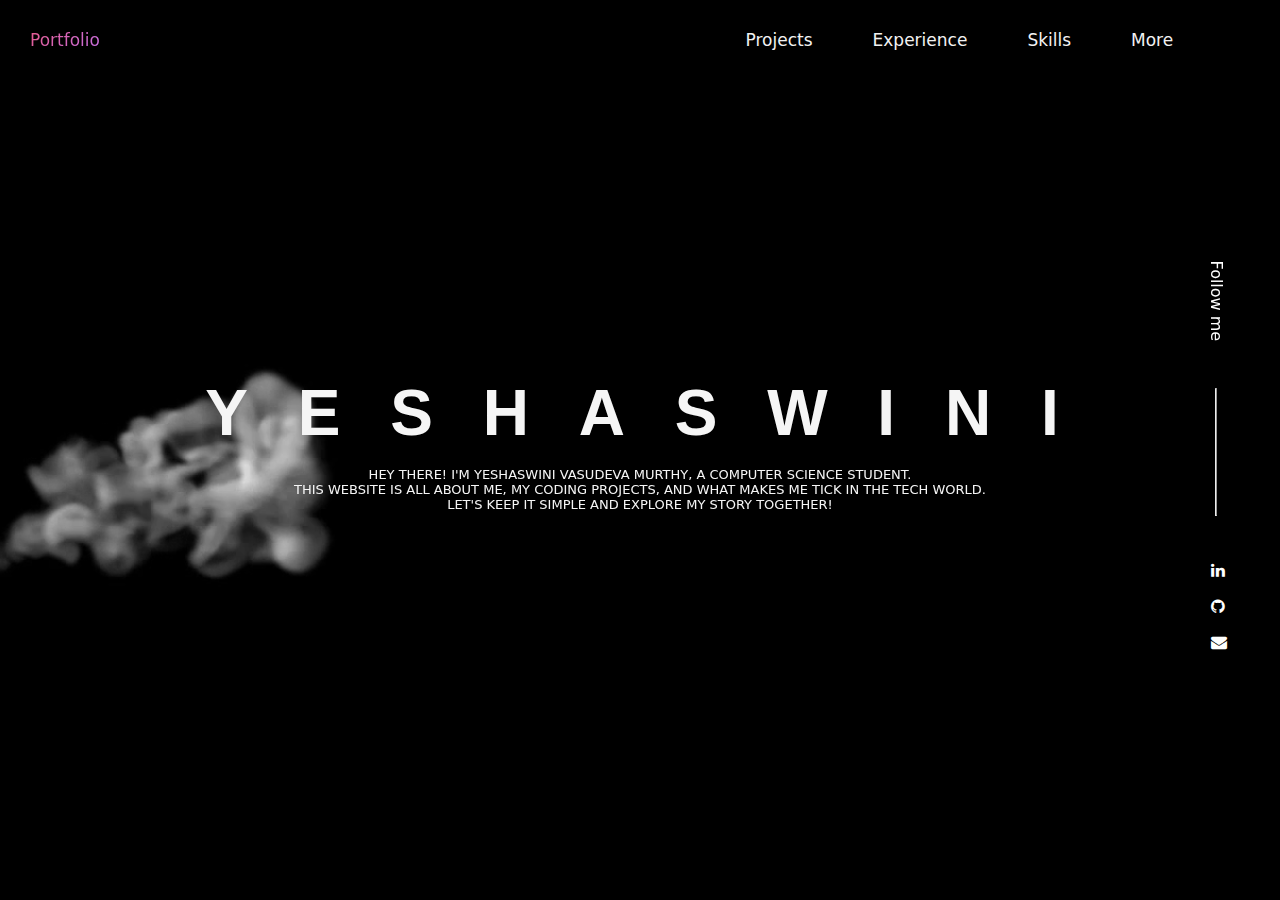
<file: index.html>
<!DOCTYPE html>
<html lang="en">
  <head>
    <meta charset="UTF-8" />
    <meta name="viewport" content="width=device-width, initial-scale=1.0" />
    <link rel="stylesheet" href="index.css" />

    <link
      rel="stylesheet"
      href="https://cdnjs.cloudflare.com/ajax/libs/font-awesome/4.7.0/css/font-awesome.min.css"
    />
    <title>Document</title>
  </head>
  <body>
    <div class="topnav">
      <a class="left-elements" href="./index.html">Portfolio</a>
      <a class="right-elements" href="./more/more.html">More</a>
      <a class="right-elements" href="./Skills/skills.html">Skills</a>
      <a class="right-elements" href="./experience/experience.html">Experience</a>
      <a class="right-elements" href="./projects/projects.html">Projects</a>
    </div>

    <div class="main-body">
      <div class="main-body-left">
        <div class="portfolio">
          <video src="images/smoke.mp4" autoplay muted></video>
          <h1 class="portfolio-h1">
            <span>Y</span>
            <span>E</span>
            <span>S</span>
            <span>H</span>
            <span>A</span>
            <span>S</span>
            <span>W</span>
            <span>I</span>
            <span>N</span>
            <span>I</span><br>
            <span class="short-description">
                Hey there! I'm Yeshaswini Vasudeva Murthy, a Computer Science student.<br> This website is all about me, my coding projects, and what makes me tick in the tech world.<br> Let's keep it simple and explore my story together!
              </span>

          </h1>
        </div>
      </div>

      <div class="main-body-right">
        <div class="follow-me-parent">
          <p>Follow me</p>
          <hr />
        </div>

        <a href="https://www.linkedin.com/in/yeshaswinivasudevamurthy"
          ><i class="fa fa-linkedin linked-in"></i><br
        /></a>
        <a href="https://github.com/YeshaswiniVasudev"
          ><i class="fa fa-github github"></i><br
        /></a>
        <a href="mailto:“vasudevyeshaswini@gmail.com”">
          <i class="fa fa-envelope gmail"></i
        ></a>
      </div>
    </div>
  </body>
</html>
</file>
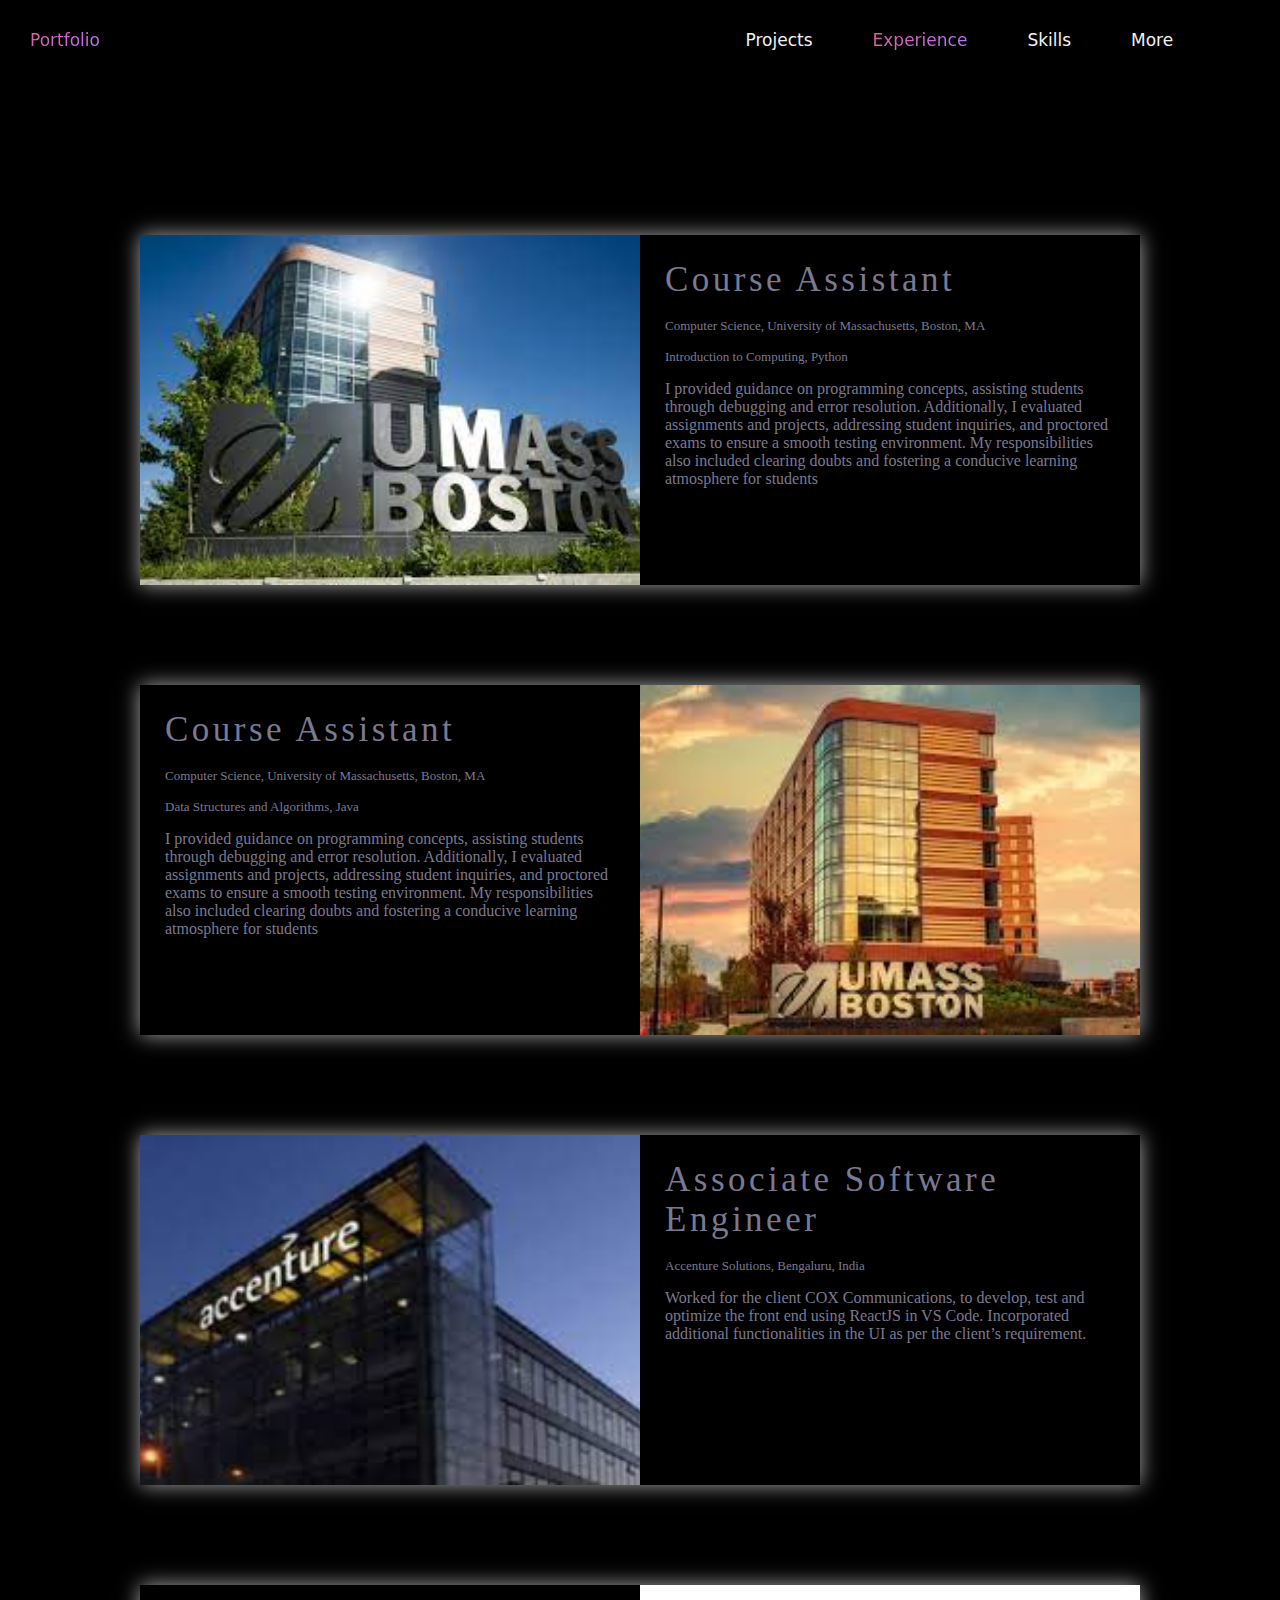
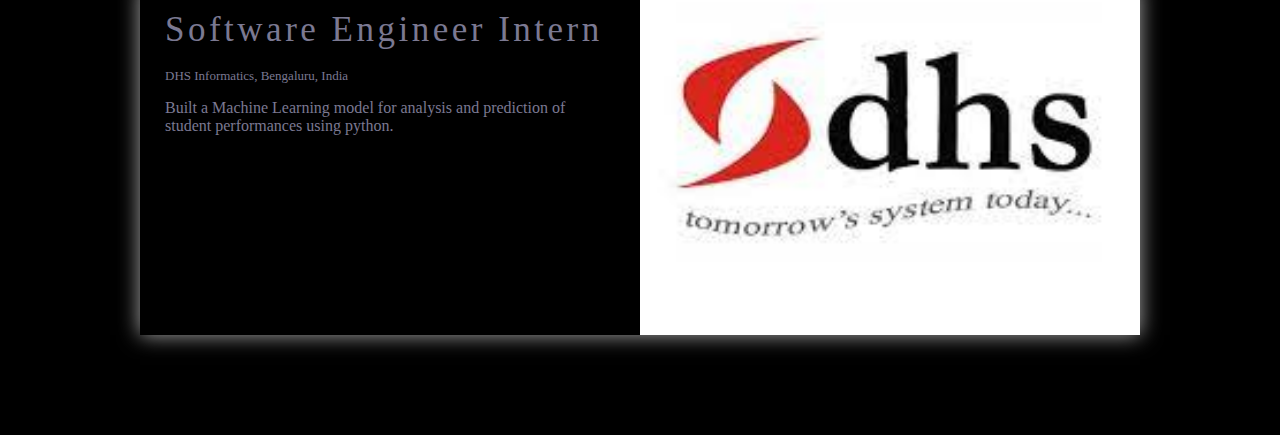
<file: experience/experience.html>
<!DOCTYPE html>
<html lang="en">
<head>
    <meta charset="UTF-8">
    <meta name="viewport" content="width=device-width, initial-scale=1.0">
    <title>Portfolio - Experience</title>
    <link rel="stylesheet" href="experience.css" />
</head>
<body>

    <div class="topnav">
        <a class="left-elements" href="../index.html">Portfolio</a>
        <a class="right-elements" href="../more/more.html">More</a>
        <a class="right-elements" href="../Skills/skills.html">Skills</a>
        <a class="right-elements" href="../experience/experience.html" style="   background: linear-gradient(-45deg, #12c2e9, #c471ed, #f64f59); -webkit-background-clip: text;
        color: transparent;">Experience</a>
        <a class="right-elements" href="../projects/projects.html">Projects</a>
      </div>
    <section class="section" id="abhi">
        <div class="container">
            <div class="row row1">
                <div class="img-box"><img src="../images/umass.jpg" alt="abhi"></div>
                <div class="text-box">
                    <h2 class="lg-heading text-black lt-space">Course Assistant</h2>
                    <span class="blog-slider__code">Computer Science, University of Massachusetts, Boston, MA</span>
                    <span class="blog-slider__code">Introduction to Computing, Python</span>
                    <p class="text-gray">I provided guidance on programming concepts, assisting students through debugging and error resolution. 
                        Additionally, I evaluated assignments and projects, addressing student inquiries, and proctored exams to ensure a smooth testing environment. 
                        My responsibilities also included clearing doubts and fostering a conducive learning atmosphere for students </p>
                    <!-- <a href="about.html" class="btn btn-secondary"> more</a> -->
                </div>
            </div>
            <div class="row row2">
                <div class="img-box "><img src="../images/umass2.jpg" alt="pankaj"></div>
                <div class="text-box">
                    <h2 class="lg-heading text-black lt-space">Course Assistant</h2>
                    <span class="blog-slider__code">Computer Science, University of Massachusetts, Boston, MA</span>
                    <span class="blog-slider__code">Data Structures and Algorithms, Java</span>
                    <p class="text-gray">I provided guidance on programming concepts, assisting students through debugging and error resolution. 
                        Additionally, I evaluated assignments and projects, addressing student inquiries, and proctored exams to ensure a smooth testing environment. 
                        My responsibilities also included clearing doubts and fostering a conducive learning atmosphere for students </p>
                    <!-- <a href="about.html" class="btn btn-secondary"> more</a> -->
                </div>
            </div>
            <div class="row row3">
                <div class="img-box"><img src="../images/accenture.jpg" alt=" ashish"></div> 
                <div class="text-box">
                    <h2 class="lg-heading text-black lt-space">Associate Software Engineer</h2>
                  
                    <span class="blog-slider__code">  Accenture Solutions, Bengaluru, India</span>
                    <p class="text-gray">Worked for the client COX Communications, to develop, test and optimize the front end using ReactJS in VS Code.
                        Incorporated additional functionalities in the UI as per the client’s requirement.
                        </p>
                    <!-- <a href="about.html" class="btn btn-secondary "> more</a> -->
                </div>
            </div>
            <div class="row row4">
                <div class="img-box"><img src="../images/dhs.jpg" alt=" shivam"></div>
                <div class="text-box">
                    <h2 class="lg-heading text-black lt-space">Software Engineer Intern</h2>
                    <span class="blog-slider__code">    DHS Informatics, Bengaluru, India</span>
                  
                    <p class="text-gray">Built a Machine Learning model for analysis and prediction of student performances using python.</p>
                    <!-- <a href="about.html" class="btn btn-secondary "> more</a> -->
                </div>
            </div>
        </div>

</section>
</body>
</html>
</file>
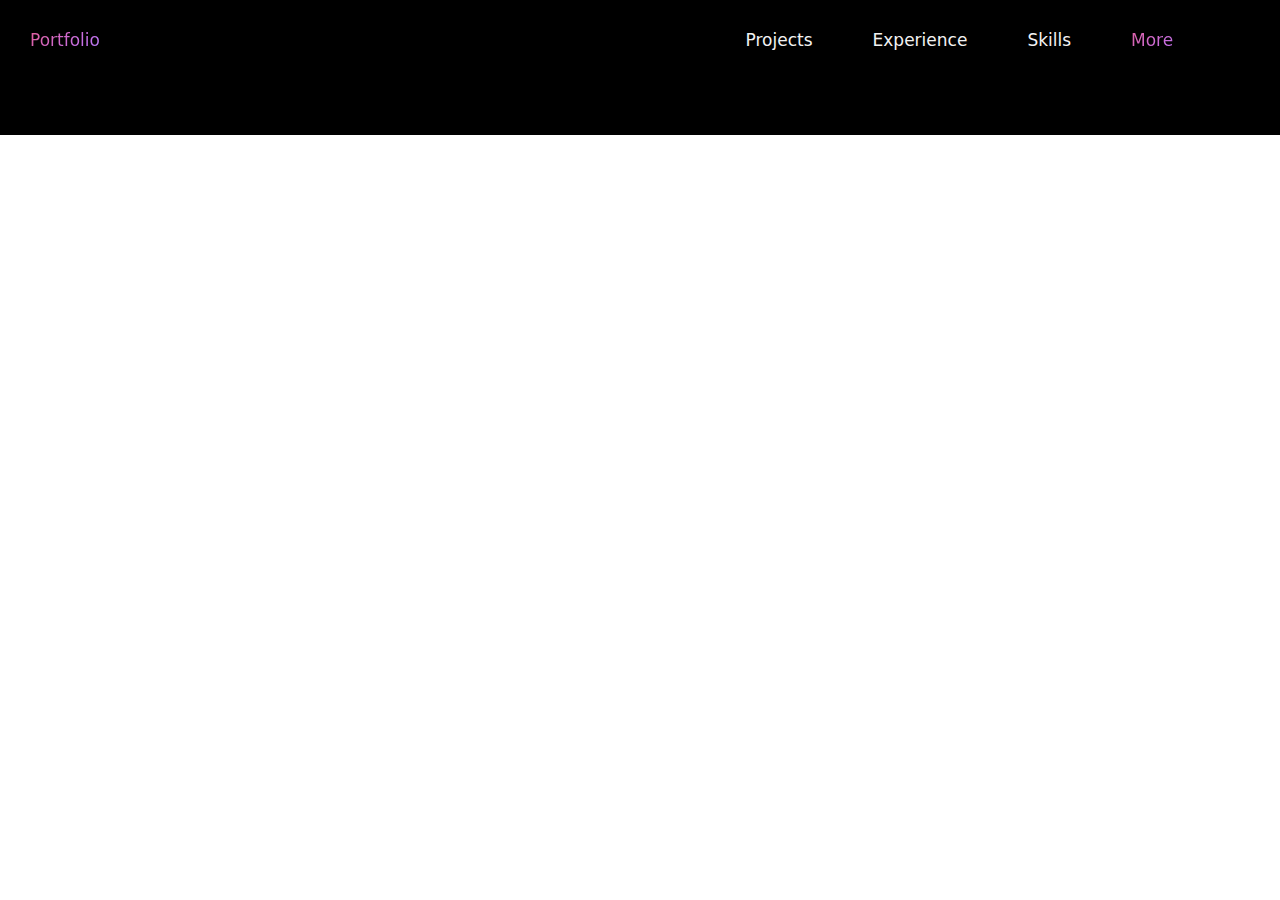
<file: more/more.html>
<!DOCTYPE html>
<html lang="en">
<head>
    <meta charset="UTF-8">
    <meta name="viewport" content="width=device-width, initial-scale=1.0">
    <title>Document</title>
    <link rel="stylesheet" href="more.css">
</head>
<body>
    <div class="topnav">
        <a class="left-elements" href="../index.html">Portfolio</a>
        <a class="right-elements" href="../more/more.html" style="   background: linear-gradient(-45deg, #12c2e9, #c471ed, #f64f59); -webkit-background-clip: text;
        color: transparent;">More</a>
        <a class="right-elements" href="../Skills/skills.html" >Skills</a>
        <a class="right-elements" href="../experience/experience.html">Experience</a>
        <a class="right-elements" href="../projects/projects.html">Projects</a>
      </div>

</body>
</html>
</file>
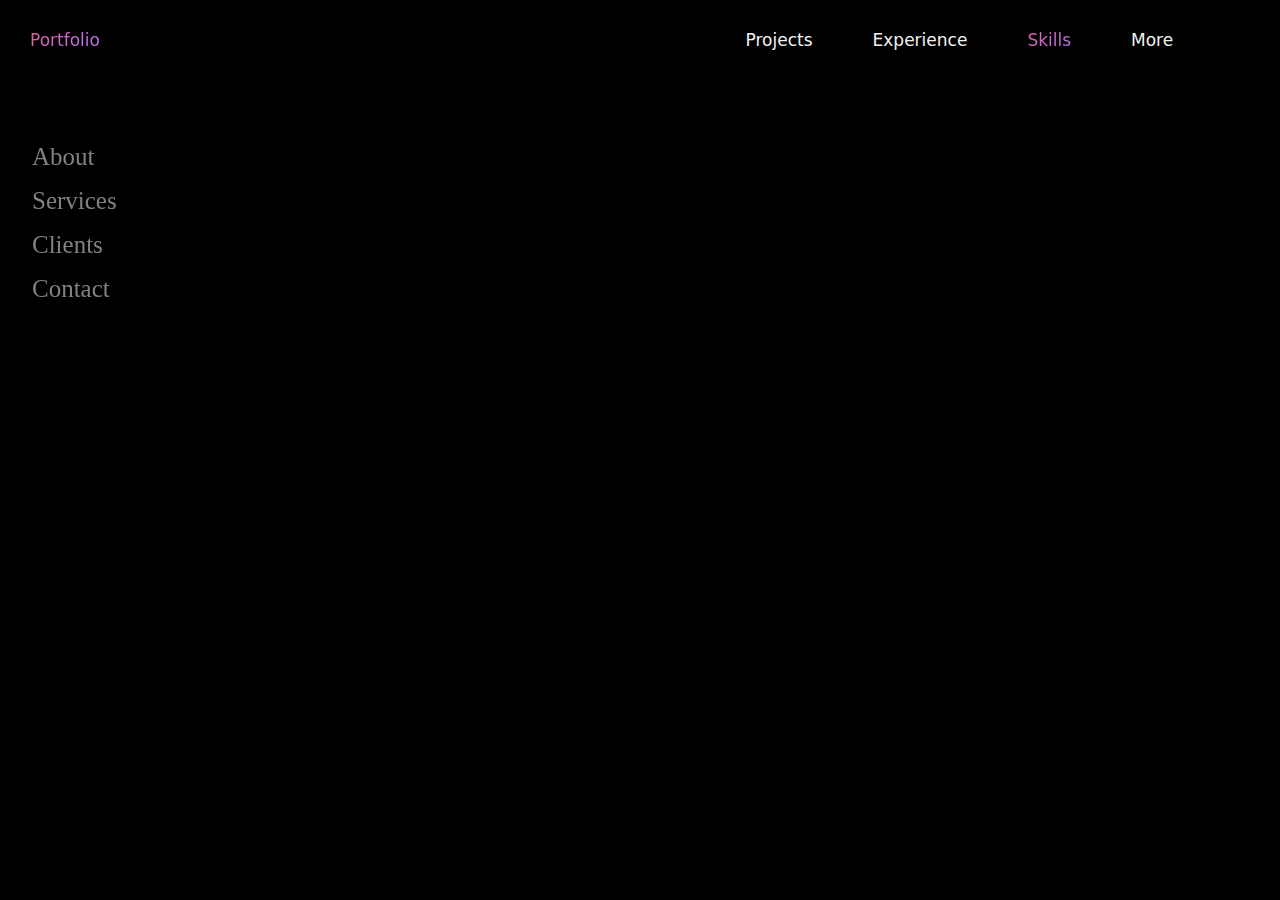
<file: Skills/skills.html>
<!DOCTYPE html>
<html lang="en">
<head>
    <meta charset="UTF-8">
    <meta name="viewport" content="width=device-width, initial-scale=1.0">
    <title>Document</title>
    <link rel="stylesheet" href="skills.css">
</head>
<body>
    <div class="topnav">
        <a class="left-elements" href="../index.html">Portfolio</a>
        <a class="right-elements" href="../more/more.html">More</a>
        <a class="right-elements" href="../Skills/skills.html" style="   background: linear-gradient(-45deg, #12c2e9, #c471ed, #f64f59); -webkit-background-clip: text;
        color: transparent;">Skills</a>
        <a class="right-elements" href="../experience/experience.html">Experience</a>
        <a class="right-elements" href="../projects/projects.html">Projects</a>
      </div>

      <div id="mySidenav" class="sidenav">
      <a href="#">About</a>
        <a href="#">Services</a>
        <a href="#">Clients</a>
        <a href="#">Contact</a>
      </div>

</body>
</html>
</file>
<file: index.css>
* {
  padding: 0;
  margin: 0;
}

.topnav {
  background-color: black;
  overflow: hidden;
  height: 15vh;
  align-items: center;
  padding-right: 6vw;
  overflow: hidden;
}

.left-elements {
  float: left;
  color: black;
  text-align: center;
  padding: 30px;
  text-decoration: none;
  font-size: 17px;
  height: 100%;
  background-color: white;
  font-family: system-ui, -apple-system, BlinkMacSystemFont, "Segoe UI", Roboto,
    Oxygen, Ubuntu, Cantarell, "Open Sans", "Helvetica Neue", sans-serif;
}

.right-elements {
  float: right;
  color: #f2f2f2;
  background-color: black;
  text-align: center;
  padding: 30px;
  text-decoration: none;
  font-size: 17px;
  height: 100%;
  /* font-family: "Montserrat", sans-serif; */
  font-family: system-ui, -apple-system, BlinkMacSystemFont, "Segoe UI", Roboto,
    Oxygen, Ubuntu, Cantarell, "Open Sans", "Helvetica Neue", sans-serif;
}

.topnav a:hover {
  background: linear-gradient(-45deg, #12c2e9, #c471ed, #f64f59);
  -webkit-background-clip: text;
  color: transparent;
}

.main-body {
  height: 85vh;
  display: flex;
}
.main-body-left {
  flex: 1;
  height: 100%;
  width: 90vw;
}
.main-body-right {
  height: 100%;
  width: 10vw;
  background-color: black;
  color: white;
  align-items: center;
}

.main-body-right p {
  transform: rotate(90deg);
  margin-top: 20vh;
  font-family: system-ui, -apple-system, BlinkMacSystemFont, "Segoe UI", Roboto,
    Oxygen, Ubuntu, Cantarell, "Open Sans", "Helvetica Neue", sans-serif;
}

hr {
  transform: rotate(90deg);
  margin-top: 13vh;
  margin-bottom: 0;
  padding: 0;
}

.linked-in,
.github,
.gmail {
  color: linear-gradient(145deg, #ffffff, #d9e0e6);
  text-decoration: none;
  padding: 10px;
  margin: 0 auto;
}
.linked-in {
  margin-top: 11vh;
  margin-left: 38%;
  text-decoration: none;
  color: white;
}

.github,
.gmail {
  margin-left: 38%;
  text-decoration: none;
  color: white;
}

.linked-in:hover {
  background: linear-gradient(-45deg, #12c2e9, #c471ed, #f64f59);
  -webkit-background-clip: text;
  color: transparent;
}

.github:hover {
  background: linear-gradient(-45deg, #12c2e9, #c471ed, #f64f59);
  -webkit-background-clip: text;
  color: transparent;
}

.gmail:hover {
  background: linear-gradient(-45deg, #12c2e9, #c471ed, #f64f59);
  -webkit-background-clip: text;
  color: transparent;
}

.portfolio {
  height: 100%;
  width: 100%;

  box-sizing: border-box;
  display: flex;
  flex-direction: row;
}

video {
  object-fit: cover;
  width: 100%;
}

.portfolio-h1 {
  position: absolute;
  top: 50%;
  transform: translateY(-50%);
  width: 100%;
  text-align: center;
  letter-spacing: 1rem;
  text-transform: uppercase;
  color: #f5f5f5;
  font-size: 4em;
  font-family: sans-serif;
}

.portfolio-h1 span {
  display: inline-block;
  animation: animate 1s ease-in-out;
}

@keyframes animate {
  0% {
    opacity: 0%;
    transform: rotateY(90deg);
    filter: blur(10px);
  }
  100% {
    opacity: 1;
    transform: rotateY(0deg);
    filter: blur(0px);
  }
}
.portfolio-h1 span:nth-child(1) {
  animation-delay: 0.4s;
}
.portfolio-h1 span:nth-child(2) {
  animation-delay: 0.8s;
}
.portfolio-h1 span:nth-child(3) {
  animation-delay: 1.2s;
}
.portfolio-h1 span:nth-child(4) {
  animation-delay: 1.6s;
}
.portfolio-h1 span:nth-child(5) {
  animation-delay: 2s;
}
.portfolio-h1 span:nth-child(6) {
  animation-delay: 2.4s;
}
.portfolio-h1 span:nth-child(7) {
  animation-delay: 2.8s;
}
.portfolio-h1 span:nth-child(8) {
  animation-delay: 3.2s;
}
.portfolio-h1 span:nth-child(9) {
  animation-delay: 3.6s;
}
.portfolio-h1 span:nth-child(10) {
  animation-delay: 4s;
}

.short-description {
  font-size: small;
  letter-spacing: normal;
  font-family: system-ui, -apple-system, BlinkMacSystemFont, "Segoe UI", Roboto,
    Oxygen, Ubuntu, Cantarell, "Open Sans", "Helvetica Neue", sans-serif;

  font-weight: normal;
}
</file>
<file: experience/experience.css>
* {
  padding: 0;
  margin: 0;
}

.topnav {
  background-color: black;
  overflow: hidden;
  height: 15vh;
  align-items: center;
  padding-right: 6vw;
  overflow: hidden;
}

.left-elements {
  float: left;
  color: black;
  text-align: center;
  padding: 30px;
  text-decoration: none;
  font-size: 17px;
  height: 100%;
  background-color: white;
  font-family: system-ui, -apple-system, BlinkMacSystemFont, "Segoe UI", Roboto,
    Oxygen, Ubuntu, Cantarell, "Open Sans", "Helvetica Neue", sans-serif;
}

.right-elements {
  float: right;
  color: #f2f2f2;
  background-color: black;
  text-align: center;
  padding: 30px;
  text-decoration: none;
  font-size: 17px;
  height: 100%;
  font-family: system-ui, -apple-system, BlinkMacSystemFont, "Segoe UI", Roboto,
    Oxygen, Ubuntu, Cantarell, "Open Sans", "Helvetica Neue", sans-serif;
}

.topnav a:hover {
  background: linear-gradient(-45deg, #12c2e9, #c471ed, #f64f59);
  -webkit-background-clip: text;
  color: transparent;
}

.blog-slider__code {
    color: #7b7992;
    margin-bottom: 15px;
    display: block;
    font-weight: 500;
    font-size: small
  }

@import url("https://fonts.googleapis.com/css2?family=Montserrat:wght@300;400;500;700&display=swap");
* {
  margin: 0%;
  padding: 0%;
  box-sizing: border-box;
}

:root {
  font-size: 62.5%;
}
ul li {
  list-style: none;
}
a {
  font-size: 1.6rem;
  text-decoration: none;
}
p,
li {
  font-size: 1.6rem;
  margin-bottom: 0.5em;
  letter-spacing: 0.07;
}
h1,
h2,
h3 {
  margin-bottom: 0.5em;
  letter-spacing: 0.1em;
  font-weight: 500;
}

.container {
  max-width: 1000px;
  width: 90%;
  margin: 0% auto;
}

.justify {
  text-align: justify;
}

.lt-space {
  letter-spacing: 0.1em;
}

.lg-heading {
  font-size: 3.5rem;
}
.md-heading {
  font-size: 2.2rem;
}
.sm-heading {
  font-size: 1.8rem;
}
.text-red {
  color: #e63946;
}
.text-light {
  color: #f4f4f4;
}
.text-black {
  color: #7b7992;
}
.text-gray {
  color: #7b7992;
}

.bg-dark {
  background-color: #263238;
}

.section {
  background: black;
  padding: 10rem 0;
}

.row {
  height: 350px;
  box-shadow: 0px 0px 20px 0px #aaa;
}

.row1,
.row2,
.row3 {
  margin-bottom: 10rem;
}

.row1 .img-box,
.row2 .text-box,
.row3 .img-box,
.row4 .text-box {
  float: left;
  width: 50%;
}

.row2 .img-box,
.row1 .text-box,
.row4 .img-box,
.row3 .text-box {
  float: right;
  width: 50%;
}

.row .img-box {
  height: 100%;
}
.row .text-box {
  background-color: black;
  color: white;
  height: 100%;
  padding: 2.5rem;
}
.row .img-box img {
  display: inline-block;
  width: 100%;
  height: 100%;
  object-fit: cover;
}
.row::after {
  content: "";
  display: block;
  clear: both;
}
</file>
<file: more/more.css>
* {
    box-sizing: border-box;
    padding: 0;
      margin: 0;
  }
  
  .topnav {
      background-color: black;
      overflow: hidden;
      height: 15vh;
      align-items: center;
      padding-right: 6vw;
      overflow: hidden;
    }
    
    .left-elements {
      float: left;
      color: black;
      text-align: center;
      padding: 30px;
      text-decoration: none;
      font-size: 17px;
      height: 100%;
      background-color: white;
      font-family: system-ui, -apple-system, BlinkMacSystemFont, "Segoe UI", Roboto,
        Oxygen, Ubuntu, Cantarell, "Open Sans", "Helvetica Neue", sans-serif;
    }
    
    .right-elements {
      float: right;
      color: #f2f2f2;
      background-color: black;
      text-align: center;
      padding: 30px;
      text-decoration: none;
      font-size: 17px;
      height: 100%;
      /* font-family: "Montserrat", sans-serif; */
      font-family: system-ui, -apple-system, BlinkMacSystemFont, "Segoe UI", Roboto,
        Oxygen, Ubuntu, Cantarell, "Open Sans", "Helvetica Neue", sans-serif;
    }
    
    .topnav a:hover {
      background: linear-gradient(-45deg, #12c2e9, #c471ed, #f64f59);
      -webkit-background-clip: text;
      color: transparent;
    }
</file>
<file: Skills/skills.css>
* {
  box-sizing: border-box;
  padding: 0;
    margin: 0;
    background-color: black;
}

.topnav {
    background-color: black;
    overflow: hidden;
    height: 15vh;
    align-items: center;
    padding-right: 6vw;
    overflow: hidden;
  }
  
  .left-elements {
    float: left;
    color: black;
    text-align: center;
    padding: 30px;
    text-decoration: none;
    font-size: 17px;
    height: 100%;
    background-color: white;
    font-family: system-ui, -apple-system, BlinkMacSystemFont, "Segoe UI", Roboto,
      Oxygen, Ubuntu, Cantarell, "Open Sans", "Helvetica Neue", sans-serif;
  }
  
  .right-elements {
    float: right;
    color: #f2f2f2;
    background-color: black;
    text-align: center;
    padding: 30px;
    text-decoration: none;
    font-size: 17px;
    height: 100%;
    /* font-family: "Montserrat", sans-serif; */
    font-family: system-ui, -apple-system, BlinkMacSystemFont, "Segoe UI", Roboto,
      Oxygen, Ubuntu, Cantarell, "Open Sans", "Helvetica Neue", sans-serif;
  }
  
  .topnav a:hover {
    background: linear-gradient(-45deg, #12c2e9, #c471ed, #f64f59);
    -webkit-background-clip: text;
    color: transparent;
  }


  .sidenav a {
    padding: 8px 8px 8px 32px;
    text-decoration: none;
    font-size: 25px;
    color: #818181;
    display: block;
    transition: 0.3s;
  }
  
  /* When you mouse over the navigation links, change their color */
  .sidenav a:hover {
    color: #f1f1f1;
  }

  .sidenav {
    height: 100%; /* 100% Full-height */
    width: 0; /* 0 width - change this with JavaScript */
    position: fixed; /* Stay in place */
    /* Stay at the top */
    left: 0;
    background-color: #111; /* Black*/

  }
</file>
